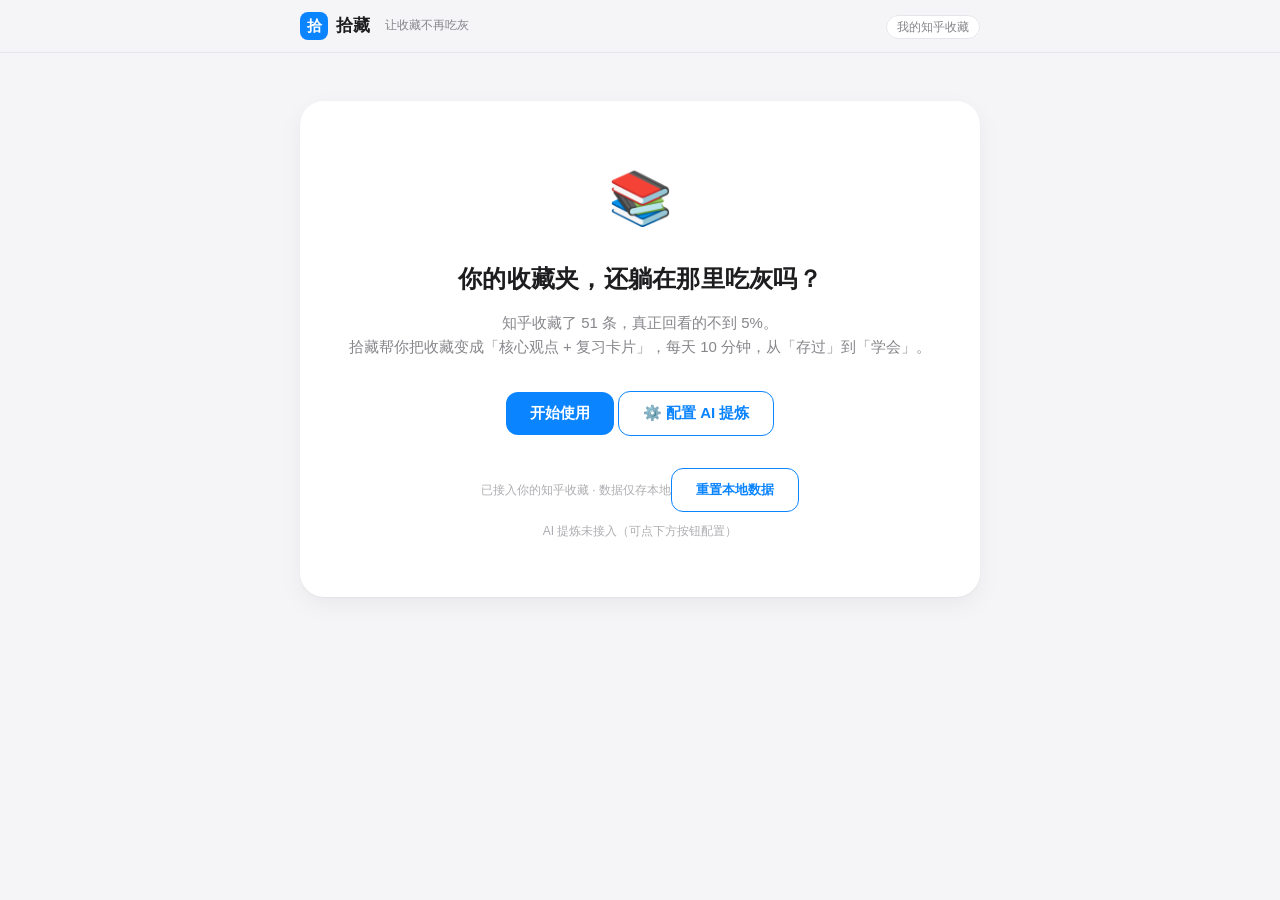
<file: index.html>
<!DOCTYPE html>
<html lang="zh-CN">
<head>
  <meta charset="UTF-8" />
  <meta name="viewport" content="width=device-width, initial-scale=1.0" />
  <title>拾藏 · 让收藏不再吃灰</title>
  <link rel="stylesheet" href="css/style.css" />
</head>
<body>

  <!-- 顶部栏 -->
  <header class="topbar">
    <div class="topbar-inner">
      <div class="brand">
        <span class="brand-mark">拾</span>
        <span class="brand-name">拾藏</span>
        <span class="brand-slogan">让收藏不再吃灰</span>
      </div>
      <div class="topbar-right">
        <span class="source-tag" id="sourceTag">示例数据</span>
      </div>
    </div>
  </header>

  <main class="main">

    <!-- ========== 视图 1：导入 / 欢迎页 ========== -->
    <section class="view view-welcome" id="viewWelcome">
      <div class="welcome-card">
        <div class="welcome-icon">📚</div>
        <h1>你的收藏夹，还躺在那里吃灰吗？</h1>
        <p class="welcome-sub">
          知乎收藏了 <span id="welcomeCount">69</span> 条，真正回看的不到 5%。<br />
          拾藏帮你把收藏变成「核心观点 + 复习卡片」，每天 10 分钟，从「存过」到「学会」。
        </p>
        <button class="btn btn-primary" id="btnStart">开始使用</button>
        <button class="btn btn-ghost" id="btnAISetup">⚙️ 配置 AI 提炼</button>
        <div class="welcome-note">已接入你的知乎收藏 · 数据仅存本地</div>
        <div class="ai-status-badge" id="aiStatusBadge"></div>
      </div>
    </section>

    <!-- ========== 视图 2：收藏列表 ========== -->
    <section class="view" id="viewList" hidden>
      <div class="stats-bar">
        <div class="stat"><div class="stat-num" id="statTotal">0</div><div class="stat-label">收藏</div></div>
        <div class="stat"><div class="stat-num" id="statReady">0</div><div class="stat-label">已提炼</div></div>
        <div class="stat"><div class="stat-num" id="statMastered">0</div><div class="stat-label">已掌握</div></div>
        <div class="stat"><div class="stat-num" id="statDue">0</div><div class="stat-label">待复习</div></div>
      </div>
      <div class="list-head">
        <div class="section-title">全部收藏 <span class="section-sub" id="listGroupTitle"></span></div>
        <div class="list-head-actions">
          <button class="btn btn-ghost btn-sort" id="btnSort">最新优先 ⇅</button>
          <button class="btn btn-ghost btn-import" id="btnReextractAll" title="用最新全文重新提炼所有已提炼的收藏（升级旧卡片）">🔄 全文重提炼</button>
          <button class="btn btn-ghost btn-import" id="btnImport">＋ 导入</button>
        </div>
      </div>
      <div id="topicTabs" class="topic-tabs"></div>
      <div id="collectionList" class="collection-list"></div>
    </section>

    <!-- ========== 视图 3：详情页 ========== -->
    <section class="view" id="viewDetail" hidden>
      <button class="btn-back detail-back" id="btnBackList">← 返回收藏</button>
      <div class="detail-card">
        <div class="detail-meta">
          <span class="chip chip-topic" id="detailTopic"></span>
          <span class="chip" id="detailType"></span>
          <span class="chip" id="detailStatus"></span>
        </div>
        <h2 id="detailTitle"></h2>
        <p class="detail-saved">收藏于 <span id="detailSaved"></span></p>

        <div class="detail-section">
          <div class="detail-section-row">
            <div class="detail-section-title">原文内容</div>
            <a class="source-link" id="detailSourceLink" href="#" target="_blank" rel="noopener">在知乎查看原文 ↗</a>
          </div>
          <div class="source-note" id="detailSourceNote"></div>
          <div class="detail-content" id="detailContent"></div>
        </div>

        <div class="detail-section">
          <div class="detail-section-title">AI 提炼</div>
          <div id="detailExtract">
            <div class="empty-hint">尚未提炼，点击下方按钮生成核心观点与复习卡片。</div>
            <button class="btn btn-primary" id="btnExtract">✨ 生成观点与卡片</button>
          </div>
          <div id="detailExtractResult" hidden>
            <div class="core-points" id="detailCore"></div>
            <div class="card-preview-title">复习卡片（<span id="detailCardCount">0</span> 张）</div>
            <div class="card-list" id="detailCards"></div>
            <button class="btn btn-ghost" id="btnReviewNow">去复习这张卡</button>
          </div>
        </div>

        <div class="detail-footer">
          <button class="btn btn-danger" id="btnDeleteItem">删除这篇收藏</button>
        </div>
      </div>
    </section>

    <!-- ========== 视图 4：复习页 ========== -->
    <section class="view" id="viewReview" hidden>
      <div class="review-top">
        <div class="section-title">今日复习</div>
        <div class="review-progress" id="reviewProgress"></div>
      </div>
      <div id="reviewEmpty" class="empty-state">
        <div class="empty-icon">🎉</div>
        <div>今天的队列复习完了，收藏夹又「学会」了一点。</div>
      </div>
      <div id="reviewArea" class="review-area" hidden>
        <div class="review-card" id="reviewCard">
          <div class="review-label" id="reviewLabel"></div>
          <div class="review-question" id="reviewQuestion"></div>
          <div class="review-answer" id="reviewAnswer" hidden></div>
        </div>
        <div class="review-actions" id="reviewActions">
          <button class="btn btn-primary" id="btnShowAnswer">显示答案</button>
        </div>
        <div class="review-grade" id="reviewGrade" hidden>
          <div class="grade-hint">这次记得怎么样？</div>
          <div class="grade-buttons">
            <button class="btn grade grade-forgot" data-grade="0">忘了</button>
            <button class="btn grade grade-fuzzy" data-grade="1">模糊</button>
            <button class="btn grade grade-good" data-grade="2">记得</button>
          </div>
        </div>
      </div>
    </section>

    <!-- ========== 视图 5：知识地图 ========== -->
    <section class="view" id="viewMap" hidden>
      <div class="section-title">知识地图</div>
      <div class="map-insight" id="mapInsight"></div>
      <div class="map-grid" id="mapGrid"></div>
    </section>

    <!-- ========== 视图 6：知识周报 ========== -->
    <section class="view" id="viewReport" hidden>
      <div class="section-title">知识周报</div>
      <div class="report-week" id="reportWeek"></div>
      <div class="report-stats" id="reportStats"></div>
      <div class="report-section-title">收藏转化漏斗</div>
      <div class="funnel" id="reportFunnel"></div>
      <div class="report-section-title">主题转化分布</div>
      <div id="reportTopics"></div>
      <div class="report-section-title">吃灰最久的收藏</div>
      <div id="reportOldest"></div>
      <div class="report-section-title">今天该复习</div>
      <div id="reportDue"></div>
    </section>

  </main>

  <!-- 导入弹窗 -->
  <div class="modal-mask" id="importMask" hidden>
    <div class="modal">
      <div class="modal-title">导入知乎全文</div>
      <div class="modal-sub">在知乎页面用「拾藏」插件抓取后复制 JSON，粘贴到这里即可（可一次导入多条）</div>
      <textarea id="importJson" placeholder='{"title": "文章标题", "url": "https://…", "content": "完整正文…"}'></textarea>
      <div class="modal-error" id="importError" hidden></div>
      <div class="modal-actions">
        <button class="btn btn-ghost" id="btnImportCancel">取消</button>
        <button class="btn btn-primary" id="btnImportConfirm">导入</button>
      </div>
    </div>
  </div>

  <!-- 底部导航 -->
  <nav class="tabbar" id="tabbar" hidden>
    <button class="tab active" data-view="viewList"><span class="tab-icon">📥</span><span>收藏</span></button>
    <button class="tab" data-view="viewReview"><span class="tab-icon">⏰</span><span>复习</span></button>
    <button class="tab" data-view="viewMap"><span class="tab-icon">🗺️</span><span>地图</span></button>
    <button class="tab" data-view="viewReport"><span class="tab-icon">📊</span><span>周报</span></button>
  </nav>

  <!-- 导入成功弹窗 -->
  <div class="modal-mask" id="importSuccessMask" hidden>
    <div class="modal">
      <div class="modal-title">导入成功 🎉</div>
      <div class="modal-sub" id="importSuccessSub"></div>
      <div id="importSuccessList" class="import-success-list"></div>
      <div class="modal-actions">
        <button class="btn btn-primary" id="btnSuccessClose">完成</button>
      </div>
    </div>
  </div>

  <!-- 删除确认弹窗 -->
  <div class="modal-mask" id="delMask" hidden>
    <div class="modal">
      <div class="modal-title">删除这篇收藏？</div>
      <div class="modal-sub">删除后不可恢复，它的观点卡片与复习记录也会一并移除。</div>
      <div class="modal-actions">
        <button class="btn btn-ghost" id="btnDelCancel">取消</button>
        <button class="btn btn-danger-solid" id="btnDelConfirm">删除</button>
      </div>
    </div>
  </div>

  <!-- AI 配置弹窗 -->
  <div class="modal-mask" id="llmMask" hidden>
    <div class="modal">
      <div class="modal-title">接入 AI 提炼</div>
      <div class="modal-sub">填入你的大模型 API（OpenAI 兼容格式）。Key 仅保存在本机浏览器（localStorage），不会写入代码或上传。</div>
      <label class="field-label">API 地址（以 /chat/completions 结尾）</label>
      <input id="llmEndpoint" class="modal-input" placeholder="https://api.example.com/v1/chat/completions" spellcheck="false" />
      <label class="field-label">模型名</label>
      <input id="llmModel" class="modal-input" placeholder="model-name" spellcheck="false" />
      <label class="field-label">API Key</label>
      <input id="llmKey" class="modal-input" type="password" placeholder="sk-..." spellcheck="false" />
      <div class="modal-error" id="llmError" hidden></div>
      <div class="modal-actions">
        <button class="btn btn-ghost" id="btnLlmCancel">取消</button>
        <button class="btn btn-primary" id="btnLlmSave">保存并启用</button>
      </div>
    </div>
  </div>

  <!-- 回到顶部（底部居中文字条） -->
  <div class="to-top-bar" id="toTopBar" hidden>
    <button id="btnTop">↑ 回到顶部</button>
  </div>

  <script src="js/data.js"></script>
  <script src="js/sm2.js"></script>
  <script src="js/llm.js"></script>
  <script src="js/app.js"></script>
</body>
</html>
</file>
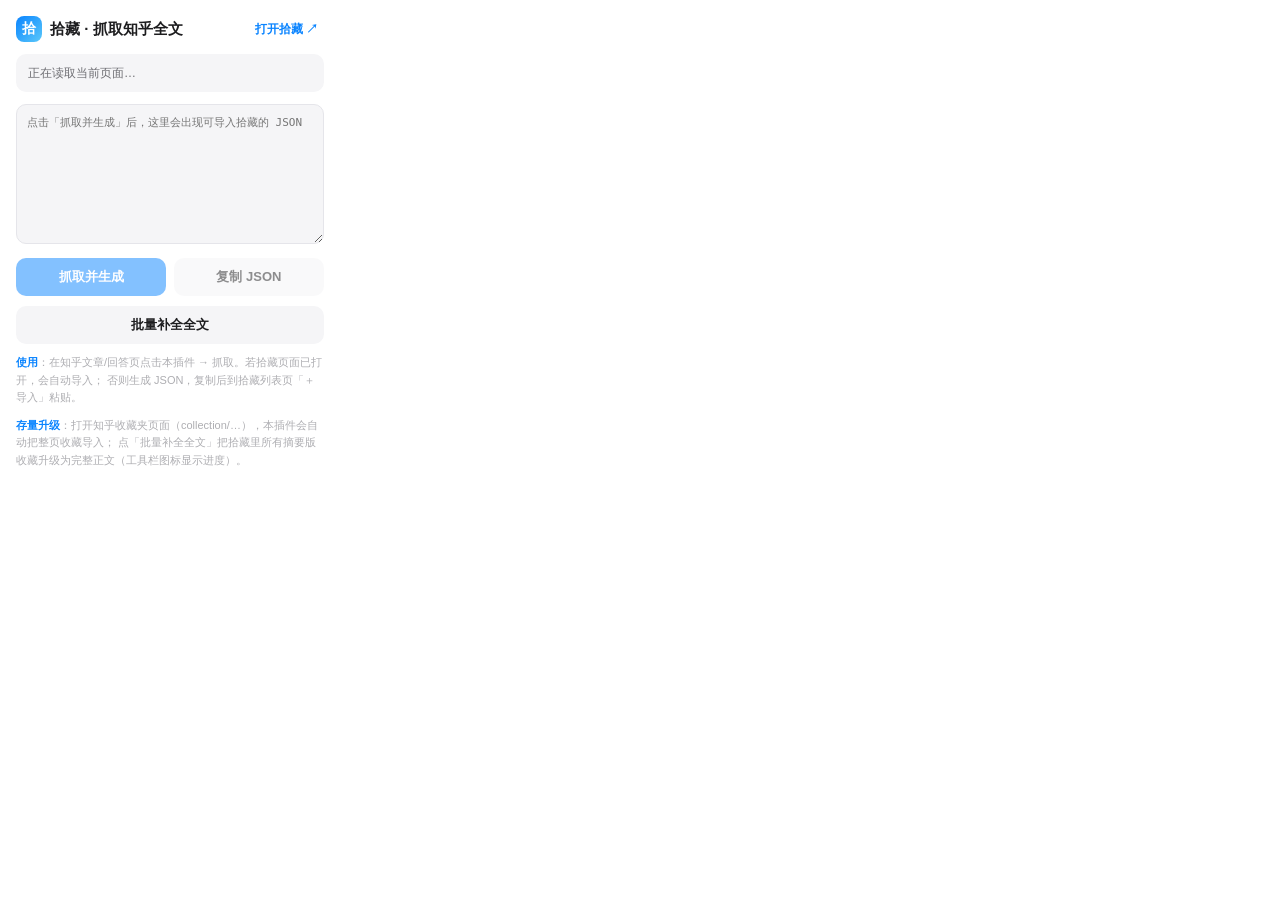
<file: shizang-extension/popup.html>
<!DOCTYPE html>
<html lang="zh-CN">
<head>
  <meta charset="UTF-8" />
  <style>
    :root {
      --accent: #0a84ff;
      --ink: #1d1d1f;
      --ink-sub: #6e6e73;
      --ink-faint: #aeaeb2;
      --border: #e5e5ea;
      --card: #ffffff;
      --gray-soft: #f5f5f7;
      --green: #34c759;
      --red: #ff3b30;
    }
    * { box-sizing: border-box; margin: 0; padding: 0; }
    body {
      width: 340px; font-family: -apple-system, "PingFang SC", "Microsoft YaHei", sans-serif;
      background: var(--card); color: var(--ink); padding: 16px;
    }
    .head { display: flex; align-items: center; gap: 8px; margin-bottom: 12px; }
    .brand {
      width: 26px; height: 26px; border-radius: 8px;
      background: linear-gradient(135deg, #0a84ff, #5ac8fa);
      color: #fff; font-weight: 700; font-size: 14px;
      display: flex; align-items: center; justify-content: center;
    }
    .head h1 { font-size: 15px; font-weight: 700; }
    .status {
      font-size: 12px; color: var(--ink-sub); background: var(--gray-soft);
      border-radius: 10px; padding: 10px 12px; margin-bottom: 12px; line-height: 1.5;
    }
    .status.ok { background: #e9f9ef; color: #1d7f3d; }
    .status.err { background: #ffeceb; color: var(--red); }
    .meta { font-size: 12px; color: var(--ink-faint); margin-bottom: 10px; word-break: break-all; }
    textarea {
      width: 100%; height: 140px; border: 1px solid var(--border); border-radius: 10px;
      padding: 10px; font-size: 11px; font-family: ui-monospace, Consolas, monospace;
      resize: vertical; color: var(--ink); background: var(--gray-soft);
    }
    .btn-row { display: flex; gap: 8px; margin-top: 10px; }
    button {
      flex: 1; border: none; border-radius: 10px; padding: 10px 0;
      font-size: 13px; font-weight: 600; cursor: pointer; font-family: inherit;
    }
    .btn-primary { background: var(--accent); color: #fff; }
    .btn-ghost { background: var(--gray-soft); color: var(--ink); }
    button:disabled { opacity: 0.5; cursor: default; }
    .tip { font-size: 11px; color: var(--ink-faint); margin-top: 10px; line-height: 1.6; }
    .tip b { color: var(--accent); }
    .batch-status {
      font-size: 12px; color: var(--ink-sub); background: var(--gray-soft);
      border-radius: 10px; padding: 8px 12px; margin-top: 10px; line-height: 1.5;
    }
    .batch-status.run { background: #e8f2ff; color: #0a2f66; }
    .head { position: relative; }
    .link-btn {
      margin-left: auto; background: none; border: none; color: var(--accent);
      font-size: 12px; font-weight: 600; cursor: pointer; padding: 4px 6px;
      flex: 0 0 auto; font-family: inherit;
    }
    .link-btn:hover { opacity: 0.8; }
  </style>
</head>
<body>
  <div class="head">
    <div class="brand">拾</div>
    <h1>拾藏 · 抓取知乎全文</h1>
    <button class="link-btn" id="btnOpenShizang">打开拾藏 ↗</button>
  </div>

  <div class="status" id="status">正在读取当前页面…</div>
  <div class="meta" id="meta" hidden></div>
  <textarea id="json" placeholder="点击「抓取并生成」后，这里会出现可导入拾藏的 JSON" readonly></textarea>

  <div class="btn-row">
    <button class="btn-primary" id="btnGrab" disabled>抓取并生成</button>
    <button class="btn-ghost" id="btnOpen" hidden>打开拾藏查看 ↗</button>
    <button class="btn-ghost" id="btnCopy" disabled>复制 JSON</button>
  </div>
  <div class="btn-row">
    <button class="btn-ghost" id="btnBatch">批量补全全文</button>
    <button class="btn-ghost" id="btnBatchStop" hidden>停止补全</button>
  </div>
  <div class="batch-status" id="batchStatus" hidden></div>

  <div class="tip">
    <b>使用</b>：在知乎文章/回答页点击本插件 → 抓取。若拾藏页面已打开，会自动导入；
    否则生成 JSON，复制后到拾藏列表页「＋ 导入」粘贴。
  </div>
  <div class="tip">
    <b>存量升级</b>：打开知乎收藏夹页面（collection/…），本插件会自动把整页收藏导入；
    点「批量补全全文」把拾藏里所有摘要版收藏升级为完整正文（工具栏图标显示进度）。
  </div>

  <script src="popup.js"></script>
</body>
</html>
</file>
<file: css/style.css>
/* ============================================================
   拾藏 · 设计系统（v1）
   风格：苹果式克制 —— 浅色底、大留白、卡片化、少动效
   配色：
     --bg         #f5f5f7  页面背景
     --card       #ffffff  卡片
     --ink        #1d1d1f  主文字
     --ink-sub    #86868b  次级文字
     --accent     #0a84ff  主色（动作）
     --green      #34c759  已掌握
     --orange     #ff9f0a  待复习/警示
     --red        #ff3b30  吃灰重灾区
     --gray       #8e8e93  待提炼
   ============================================================ */

:root {
  --bg: #f5f5f7;
  --card: #ffffff;
  --ink: #1d1d1f;
  --ink-sub: #86868b;
  --ink-faint: #aeaeb2;
  --accent: #0a84ff;
  --accent-soft: #e8f2ff;
  --green: #34c759;
  --green-soft: #e8f8ee;
  --orange: #ff9f0a;
  --orange-soft: #fff4e0;
  --red: #ff3b30;
  --red-soft: #ffecea;
  --gray: #8e8e93;
  --gray-soft: #f0f0f2;
  --border: #e5e5ea;
  --radius: 16px;
  --shadow: 0 1px 2px rgba(0, 0, 0, 0.04), 0 8px 24px rgba(0, 0, 0, 0.05);
}

* { margin: 0; padding: 0; box-sizing: border-box; }

html, body {
  background: var(--bg);
  color: var(--ink);
  font-family: -apple-system, BlinkMacSystemFont, "PingFang SC", "Hiragino Sans GB", "Microsoft YaHei", sans-serif;
  font-size: 15px;
  line-height: 1.6;
  -webkit-font-smoothing: antialiased;
}

/* ---------- 顶部栏 ---------- */
.topbar {
  position: sticky; top: 0; z-index: 20;
  background: rgba(245, 245, 247, 0.85);
  backdrop-filter: saturate(180%) blur(20px);
  -webkit-backdrop-filter: saturate(180%) blur(20px);
  border-bottom: 1px solid var(--border);
}
.topbar-inner {
  max-width: 720px; margin: 0 auto;
  display: flex; align-items: center; justify-content: space-between;
  padding: 12px 20px;
}
.brand { display: flex; align-items: center; gap: 8px; }
.brand-mark {
  width: 28px; height: 28px; border-radius: 8px;
  background: var(--accent); color: #fff;
  display: flex; align-items: center; justify-content: center;
  font-weight: 700; font-size: 15px;
}
.brand-name { font-weight: 700; font-size: 17px; letter-spacing: 0.02em; }
.brand-slogan { font-size: 12px; color: var(--ink-sub); margin-left: 6px; }
.source-tag {
  font-size: 12px; color: var(--ink-sub);
  background: var(--card); border: 1px solid var(--border);
  padding: 4px 10px; border-radius: 999px;
}

/* ---------- 主容器 ---------- */
.main {
  max-width: 720px; margin: 0 auto;
  padding: 24px 20px 96px; /* 底部给 tabbar 留空间 */
}
.view[hidden] { display: none !important; }

/* ---------- 欢迎页 ---------- */
.welcome-card {
  background: var(--card); border-radius: 24px;
  padding: 56px 32px; text-align: center;
  box-shadow: var(--shadow); margin-top: 24px;
}
.welcome-icon { font-size: 52px; margin-bottom: 20px; }
.welcome-card h1 { font-size: 24px; font-weight: 700; margin-bottom: 12px; letter-spacing: 0.01em; }
.welcome-sub { color: var(--ink-sub); font-size: 15px; margin-bottom: 32px; }
.welcome-note { margin-top: 20px; font-size: 12px; color: var(--ink-faint); }

/* ---------- 按钮 ---------- */
.btn {
  border: none; border-radius: 12px;
  font-size: 15px; font-weight: 600;
  padding: 12px 24px; cursor: pointer;
  transition: transform 0.12s ease, opacity 0.12s ease;
  font-family: inherit;
}
.btn:active { transform: scale(0.97); }
.btn-primary { background: var(--accent); color: #fff; }
.btn-primary:hover { opacity: 0.9; }
.btn-primary:disabled { background: var(--gray-soft); color: var(--ink-faint); cursor: default; }
.btn-ghost {
  background: var(--card); color: var(--accent);
  border: 1px solid var(--accent);
}
.btn-back {
  background: none; border: none; color: var(--accent);
  font-size: 14px; font-weight: 600; cursor: pointer;
  padding: 6px 0; margin-bottom: 12px; font-family: inherit;
}

/* ---------- 统计条 ---------- */
.stats-bar {
  display: flex; gap: 10px; margin-bottom: 24px;
}
.stat {
  flex: 1; background: var(--card); border-radius: var(--radius);
  padding: 14px 10px; text-align: center; box-shadow: var(--shadow);
}
.stat-num { font-size: 24px; font-weight: 700; }
.stat-label { font-size: 12px; color: var(--ink-sub); margin-top: 2px; }

/* ---------- 区块标题 ---------- */
.section-title { font-size: 18px; font-weight: 700; margin-bottom: 14px; }
.section-sub { font-size: 13px; color: var(--ink-sub); font-weight: 400; }

/* ---------- 主题 Tab ---------- */
.topic-tabs {
  display: flex; flex-wrap: wrap; gap: 8px; margin-bottom: 16px;
}
.topic-tab {
  border: 1px solid var(--border); background: var(--card); color: var(--ink-sub);
  border-radius: 999px; padding: 6px 14px; font-size: 13px; cursor: pointer;
  font-family: inherit; transition: all 0.12s ease;
}
.topic-tab.active { background: var(--ink); color: #fff; border-color: var(--ink); }

/* ---------- 收藏列表 ---------- */
.collection-list { display: flex; flex-direction: column; gap: 12px; }
.col-item {
  background: var(--card); border-radius: var(--radius);
  padding: 16px 18px; box-shadow: var(--shadow);
  cursor: pointer; transition: transform 0.12s ease;
  border-left: 4px solid transparent;
}
.col-item:hover { transform: translateY(-1px); }
.col-item.pending { border-left-color: var(--gray); }
.col-item.ready { border-left-color: var(--accent); }
.col-item.mastered { border-left-color: var(--green); }
.col-item-title { font-size: 15px; font-weight: 600; line-height: 1.4; }
.col-item-meta { display: flex; align-items: center; gap: 8px; margin-top: 8px; flex-wrap: wrap; }

/* ---------- 标签 ---------- */
.chip {
  font-size: 12px; padding: 3px 10px; border-radius: 999px;
  background: var(--gray-soft); color: var(--ink-sub);
}
.chip-topic { background: var(--accent-soft); color: var(--accent); font-weight: 600; }
.chip-status-ready { background: var(--accent-soft); color: var(--accent); }
.chip-status-mastered { background: var(--green-soft); color: var(--green); }
.chip-status-pending { background: var(--gray-soft); color: var(--gray); }

/* ---------- 详情页 ---------- */
.detail-card {
  background: var(--card); border-radius: 20px;
  padding: 24px; box-shadow: var(--shadow);
}
.detail-meta { display: flex; gap: 8px; flex-wrap: wrap; margin-bottom: 12px; }
.detail-card h2 { font-size: 21px; font-weight: 700; line-height: 1.4; margin-bottom: 6px; }
.detail-saved { font-size: 13px; color: var(--ink-faint); margin-bottom: 20px; }
.detail-section { margin-top: 22px; }
.detail-section-row { display: flex; align-items: baseline; justify-content: space-between; gap: 8px; margin-bottom: 4px; }
.detail-section-row .detail-section-title { margin-bottom: 0; }
.source-link { font-size: 13px; color: var(--accent); text-decoration: none; font-weight: 600; white-space: nowrap; }
.source-link:hover { text-decoration: underline; }
.source-note { font-size: 12px; color: var(--ink-faint); margin-bottom: 8px; }
.detail-section-title { font-size: 14px; font-weight: 700; color: var(--ink-sub); margin-bottom: 10px; }
.detail-content {
  background: var(--gray-soft); border-radius: 12px;
  padding: 16px; font-size: 14px; color: #3a3a3c; white-space: pre-wrap;
}
.empty-hint { color: var(--ink-sub); font-size: 14px; margin-bottom: 14px; }
.core-points { background: var(--accent-soft); border-radius: 12px; padding: 14px 16px; margin-bottom: 16px; }
.core-points li { font-size: 14px; margin: 6px 0 6px 18px; color: #1d1d1f; }
.card-preview-title { font-size: 14px; font-weight: 700; margin-bottom: 10px; }
.card-list { display: flex; flex-direction: column; gap: 10px; margin-bottom: 18px; }
.card-preview {
  border: 1px solid var(--border); border-radius: 12px; padding: 14px 16px;
  background: var(--card);
}
.card-preview .cp-q { font-weight: 600; font-size: 14px; margin-bottom: 6px; }
.card-preview .cp-a { font-size: 13px; color: var(--ink-sub); }

/* ---------- 复习页 ---------- */
.review-top { display: flex; align-items: baseline; justify-content: space-between; margin-bottom: 16px; }
.review-progress { font-size: 13px; color: var(--ink-sub); }
.empty-state { text-align: center; padding: 64px 20px; color: var(--ink-sub); }
.empty-icon { font-size: 44px; margin-bottom: 12px; }
.review-card {
  background: var(--card); border-radius: 20px; padding: 40px 28px;
  box-shadow: var(--shadow); text-align: center; min-height: 240px;
  display: flex; flex-direction: column; justify-content: center;
}
.review-label { font-size: 12px; color: var(--ink-faint); margin-bottom: 14px; letter-spacing: 0.08em; }
.review-question { font-size: 20px; font-weight: 700; line-height: 1.5; }
.review-answer {
  margin-top: 20px; padding-top: 20px; border-top: 1px dashed var(--border);
  font-size: 15px; color: #3a3a3c; text-align: left; white-space: pre-wrap;
}
.review-actions { text-align: center; margin-top: 20px; }
.review-grade { text-align: center; margin-top: 20px; }
.grade-hint { font-size: 14px; color: var(--ink-sub); margin-bottom: 12px; }
.grade-buttons { display: flex; justify-content: center; gap: 12px; }
.btn.grade { padding: 12px 20px; border-radius: 12px; font-weight: 600; }
.grade-forgot { background: var(--red-soft); color: var(--red); }
.grade-fuzzy { background: var(--orange-soft); color: var(--orange); }
.grade-good { background: var(--green-soft); color: var(--green); }

/* ---------- 知识地图 ---------- */
.map-insight {
  background: var(--accent-soft); border-radius: 16px; padding: 14px 16px;
  font-size: 14px; line-height: 1.6; color: #1d1d1f; margin-bottom: 16px;
}
.map-insight b { color: var(--accent); }
.map-grid { display: flex; flex-wrap: wrap; gap: 12px; }
.map-card {
  flex: 1 1 30%; min-width: 150px;
  background: var(--card); border: 1px solid var(--border);
  border-radius: 16px; padding: 16px; cursor: pointer;
  transition: transform 0.12s ease, box-shadow 0.12s ease;
}
.map-card:hover { transform: translateY(-2px); box-shadow: var(--shadow); }
.map-card.map-dust { border-color: rgba(255, 107, 107, 0.5); }
.map-card-name { font-size: 13px; color: var(--ink-sub); margin-bottom: 4px; }
.map-card-num { font-size: 32px; font-weight: 700; line-height: 1.1; }
.map-card-unit { font-size: 12px; color: var(--ink-faint); font-weight: 400; }
.map-card-sub { font-size: 12px; color: var(--ink-faint); margin: 4px 0 10px; }
.map-progress { height: 6px; border-radius: 3px; background: var(--gray-soft); overflow: hidden; }
.map-progress-fill { height: 100%; border-radius: 3px; background: linear-gradient(90deg, var(--accent), #32d74b); }
.map-card-foot { display: flex; align-items: center; justify-content: space-between; margin-top: 8px; }
.map-rate { font-size: 12px; color: var(--ink-sub); font-weight: 600; }
.map-dust-tag { font-size: 11px; color: var(--red); font-weight: 700; }

/* ---------- 知识周报 ---------- */
.report-week { font-size: 13px; color: var(--ink-faint); margin: -8px 0 16px; }
.report-stats { display: grid; grid-template-columns: repeat(4, 1fr); gap: 10px; margin-bottom: 22px; }
.report-stat-card {
  background: var(--card); border: 1px solid var(--border);
  border-radius: 14px; padding: 14px 12px; text-align: center;
}
.report-stat-num { font-size: 26px; font-weight: 700; line-height: 1.1; }
.report-stat-label { font-size: 12px; color: var(--ink-sub); margin-top: 4px; }
.report-section-title { font-size: 15px; font-weight: 700; margin: 22px 0 12px; }
.funnel { background: var(--card); border: 1px solid var(--border); border-radius: 16px; padding: 16px; }
.funnel-row { display: flex; align-items: center; gap: 10px; margin-bottom: 10px; }
.funnel-row:last-child { margin-bottom: 0; }
.funnel-label { width: 52px; font-size: 13px; color: var(--ink-sub); flex-shrink: 0; }
.funnel-track { flex: 1; height: 26px; background: var(--gray-soft); border-radius: 8px; overflow: hidden; }
.funnel-bar { height: 100%; border-radius: 8px; transition: width 0.4s ease; }
.f-bar-gray { background: #d1d1d6; }
.f-bar-blue { background: linear-gradient(90deg, #0a84ff, #5ac8fa); }
.f-bar-green { background: linear-gradient(90deg, #34c759, #7ce38b); }
.funnel-value { width: 74px; text-align: right; font-size: 12px; color: var(--ink-sub); flex-shrink: 0; }
.topic-row { display: flex; align-items: center; gap: 10px; margin-bottom: 8px; }
.topic-row-name { width: 84px; font-size: 13px; color: var(--ink-sub); flex-shrink: 0; cursor: pointer; overflow: hidden; text-overflow: ellipsis; white-space: nowrap; }
.topic-row-name:hover { color: var(--accent); }
.topic-row-track { flex: 1; height: 16px; background: var(--gray-soft); border-radius: 8px; overflow: hidden; }
.topic-row-fill { height: 100%; border-radius: 8px; transition: width 0.4s ease; }
.topic-row-num { width: 44px; text-align: right; font-size: 12px; color: var(--ink-faint); flex-shrink: 0; }
.report-item {
  background: var(--card); border: 1px solid var(--border); border-radius: 12px;
  padding: 12px 14px; cursor: pointer; margin-bottom: 8px;
}
.report-item:hover { border-color: var(--accent); }
.report-item-title { font-size: 14px; font-weight: 600; line-height: 1.4; }
.report-item-sub { font-size: 12px; color: var(--ink-faint); margin-top: 3px; }
.report-empty { font-size: 13px; color: var(--ink-sub); background: var(--gray-soft); border-radius: 12px; padding: 14px 16px; }
.report-go { width: 100%; margin-top: 6px; }

/* ---------- 导入弹窗 ---------- */
.list-head { display: flex; align-items: center; justify-content: space-between; gap: 8px; margin-bottom: 12px; }
.list-head .section-title { margin-bottom: 0; }
.list-head-actions { display: flex; gap: 8px; flex-shrink: 0; }
.btn-import, .btn-sort { padding: 6px 12px; font-size: 12px; border-radius: 10px; white-space: nowrap; }
.import-success-list { display: flex; flex-direction: column; gap: 8px; max-height: 320px; overflow-y: auto; }
.import-success-item {
  background: var(--gray-soft); border-radius: 12px; padding: 10px 14px; cursor: pointer;
  border: 1px solid transparent;
}
.import-success-item:hover { border-color: var(--accent); }
.import-success-title { font-size: 13px; font-weight: 600; line-height: 1.4; }
.import-success-meta { font-size: 12px; color: var(--ink-faint); margin-top: 2px; }
.modal-mask {
  position: fixed; inset: 0; z-index: 50;
  background: rgba(0, 0, 0, 0.35);
  display: flex; align-items: center; justify-content: center; padding: 20px;
}
.modal-mask[hidden] { display: none; }
.modal {
  background: var(--card); border-radius: 20px; max-width: 560px; width: 100%;
  padding: 20px; box-shadow: 0 20px 60px rgba(0, 0, 0, 0.2);
}
.modal-title { font-size: 17px; font-weight: 700; margin-bottom: 4px; }
.modal-sub { font-size: 12px; color: var(--ink-sub); margin-bottom: 12px; line-height: 1.6; }
.modal textarea {
  width: 100%; height: 200px; border: 1px solid var(--border); border-radius: 12px;
  padding: 12px; font-size: 12px; font-family: ui-monospace, Consolas, monospace;
  resize: vertical; box-sizing: border-box; color: var(--ink);
}
.modal-error { font-size: 13px; color: var(--red); margin-top: 8px; }
.modal-actions { display: flex; justify-content: flex-end; gap: 10px; margin-top: 14px; }
.modal-actions .btn { padding: 9px 20px; font-size: 13px; border-radius: 10px; }

/* ---------- AI 配置 ---------- */
.field-label { display: block; font-size: 12px; color: var(--ink-sub); margin: 10px 0 4px; }
.modal-input {
  width: 100%; box-sizing: border-box; border: 1px solid var(--border); border-radius: 10px;
  padding: 9px 12px; font-size: 13px; color: var(--ink); font-family: inherit;
}
.modal-input:focus { outline: none; border-color: var(--accent); }
.ai-status-badge { font-size: 12px; color: var(--ink-faint); margin-top: 10px; }
.ai-status-badge.ai-on { color: var(--green); font-weight: 600; }
.llm-note { font-size: 12px; color: var(--ink-faint); margin-bottom: 8px; }

/* ---------- 详情页返回条（sticky 常驻顶栏下方） ---------- */
.detail-back {
  position: sticky; top: 50px; z-index: 10;
  display: inline-flex; align-items: center;
  background: rgba(255, 255, 255, 0.92);
  backdrop-filter: saturate(180%) blur(12px);
  -webkit-backdrop-filter: saturate(180%) blur(12px);
  border: 1px solid var(--border);
  border-radius: 999px;
  padding: 7px 14px; margin: 0 0 14px;
  box-shadow: 0 1px 6px rgba(0, 0, 0, 0.06);
  font-size: 14px; font-weight: 600; color: var(--ink-sub);
}
.detail-back:hover { color: var(--accent); border-color: var(--accent); }

/* ---------- 回到顶部（底部居中文字条） ---------- */
.to-top-bar {
  position: fixed; bottom: 64px; left: 50%; transform: translateX(-50%);
  z-index: 200;
}
.to-top-bar button {
  display: flex; align-items: center; gap: 6px;
  border: 1px solid var(--border);
  background: rgba(255, 255, 255, 0.96);
  color: var(--ink-sub);
  font-size: 13px; font-weight: 600;
  padding: 9px 20px; border-radius: 999px;
  box-shadow: 0 3px 12px rgba(0, 0, 0, 0.10);
  cursor: pointer; font-family: inherit;
  transition: color .15s, border-color .15s;
}
.to-top-bar button:hover { color: var(--accent); border-color: var(--accent); }

/* ---------- 删除 ---------- */
.detail-footer { margin-top: 28px; padding-top: 20px; border-top: 1px solid var(--border); text-align: center; }
.btn-danger {
  background: none; border: none; color: var(--red);
  font-size: 14px; font-weight: 600; cursor: pointer; font-family: inherit;
  padding: 10px 20px;
}
.btn-danger:hover { opacity: 0.8; }
.btn-danger-solid {
  background: var(--red); color: #fff; border: none; border-radius: 12px;
  padding: 10px 24px; font-size: 14px; font-weight: 600; cursor: pointer; font-family: inherit;
}

/* ---------- 底部导航 ---------- */
.tabbar {
  position: fixed; bottom: 0; left: 0; right: 0; z-index: 30;
  background: rgba(255, 255, 255, 0.9);
  backdrop-filter: saturate(180%) blur(20px);
  -webkit-backdrop-filter: saturate(180%) blur(20px);
  border-top: 1px solid var(--border);
  display: flex; max-width: 720px; margin: 0 auto;
}
.tabbar[hidden] { display: none; }
.tab {
  flex: 1; background: none; border: none; cursor: pointer;
  padding: 10px 0 12px; display: flex; flex-direction: column; align-items: center; gap: 2px;
  color: var(--ink-sub); font-size: 11px; font-family: inherit;
}
.tab .tab-icon { font-size: 20px; }
.tab.active { color: var(--accent); font-weight: 600; }

/* ---------- 提炼动效 ---------- */
.typing-caret::after { content: "▍"; color: var(--accent); animation: blink 0.8s step-end infinite; }
@keyframes blink { 50% { opacity: 0; } }

/* ---------- 窄屏适配 ---------- */
@media (max-width: 480px) {
  .brand-slogan { display: none; }
  .welcome-card { padding: 40px 20px; }
  .grade-buttons { gap: 8px; }
  .btn.grade { padding: 12px 14px; }
}
</file>
